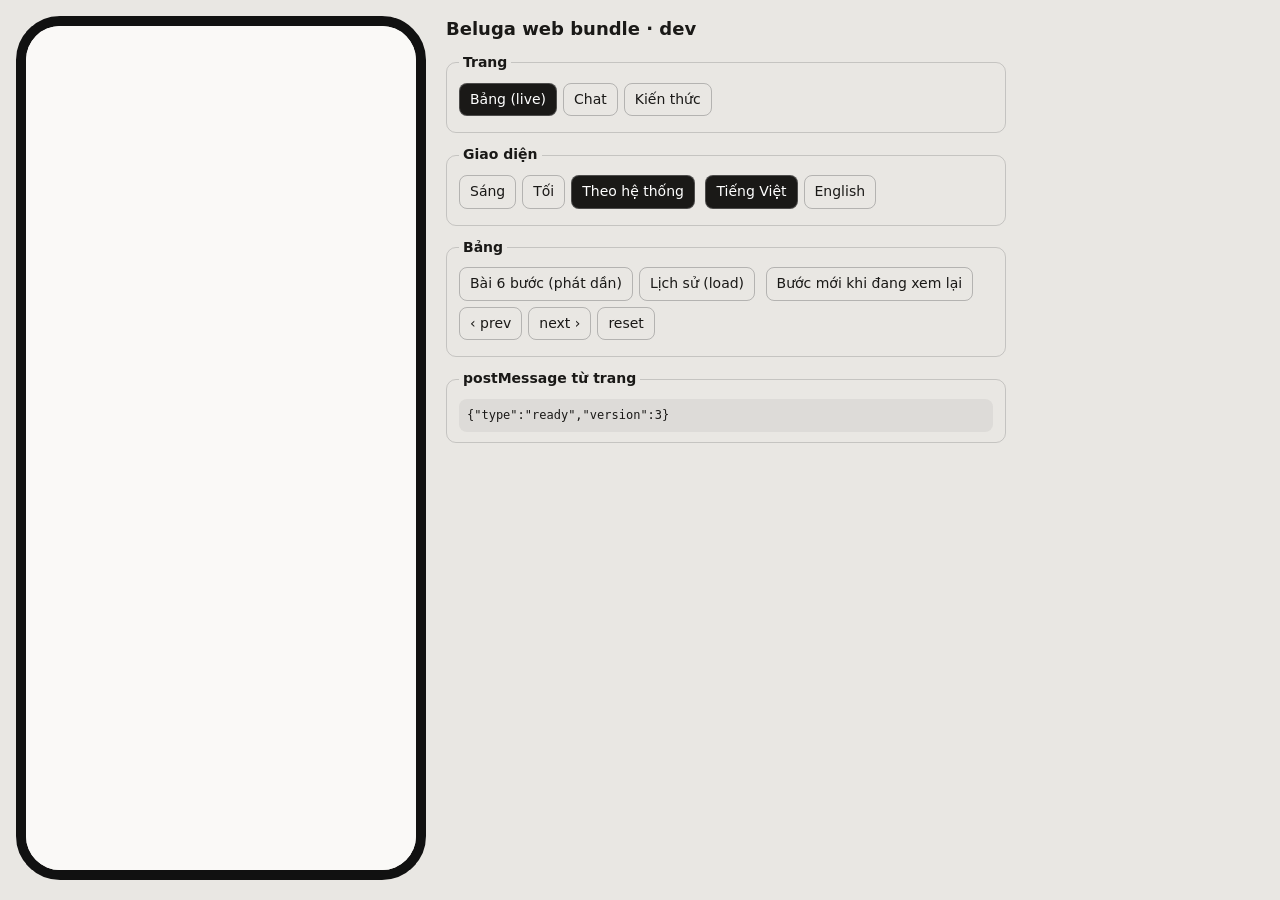
<file: shared/board/dev.html>
<!doctype html>
<html lang="vi">
<head>
<meta charset="utf-8">
<meta name="viewport" content="width=device-width,initial-scale=1">
<title>Beluga web bundle: dev harness</title>
<!-- Not linked from the app. Feeds mock events into board / chat / knowledge for manual and automated checks.
     Query: ?page=board|chat|knowledge&theme=light|dark&lang=vi|en&run=<scenario> -->
<style>
  :root { color-scheme: light dark; font: 14px/1.4 -apple-system, system-ui, "Segoe UI", sans-serif; }
  body { margin: 0; display: flex; gap: 20px; padding: 16px; background: #e9e7e3; color: #1a1917; flex-wrap: wrap; }
  @media (prefers-color-scheme: dark) { body { background: #0e0d0c; color: #edebe7; } }
  .phone { width: 390px; height: 844px; border-radius: 44px; overflow: hidden; border: 10px solid #111; background: #000; flex: none; }
  .phone iframe { width: 390px; height: 844px; border: 0; display: block; }
  .side { flex: 1; min-width: 300px; max-width: 560px; }
  h1 { font-size: 18px; margin: 0 0 12px; }
  fieldset { border: 1px solid rgba(128,128,128,.35); border-radius: 10px; margin: 0 0 12px; padding: 10px 12px; }
  legend { font-weight: 600; padding: 0 4px; }
  button { font: inherit; padding: 6px 10px; margin: 0 6px 6px 0; border-radius: 8px; border: 1px solid rgba(128,128,128,.5); background: transparent; color: inherit; cursor: pointer; }
  button.on { background: #1a1917; color: #fff; }
  #log { font: 12px/1.45 ui-monospace, Consolas, monospace; white-space: pre-wrap; max-height: 300px; overflow: auto; background: rgba(128,128,128,.12); border-radius: 8px; padding: 8px; }
  .hide { display: none; }
</style>
</head>
<body>
<div class="phone"><iframe id="f" title="page"></iframe></div>
<div class="side">
  <h1>Beluga web bundle · dev</h1>
  <fieldset><legend>Trang</legend>
    <button data-page="board">Bảng (live)</button><button data-page="chat">Chat</button><button data-page="knowledge">Kiến thức</button>
  </fieldset>
  <fieldset><legend>Giao diện</legend>
    <button data-theme="light">Sáng</button><button data-theme="dark">Tối</button><button data-theme="auto">Theo hệ thống</button>
    <button data-lang="vi">Tiếng Việt</button><button data-lang="en">English</button>
  </fieldset>
  <fieldset class="for-board"><legend>Bảng</legend>
    <button data-run="lesson">Bài 6 bước (phát dần)</button><button data-run="lessonLoad">Lịch sử (load)</button>
    <button data-run="newWhileBack">Bước mới khi đang xem lại</button>
    <button data-run="prev">‹ prev</button><button data-run="next">next ›</button><button data-run="reset">reset</button>
  </fieldset>
  <fieldset class="for-chat"><legend>Chat</legend>
    <button data-run="chatHistory">Lịch sử</button><button data-run="chatStream">Stream dài (math, bảng, code)</button>
    <button data-run="chatThinking">Đang suy nghĩ</button><button data-run="reset">reset</button>
  </fieldset>
  <fieldset class="for-knowledge"><legend>Kiến thức</legend>
    <button data-run="kSample">Mẫu đầy đủ</button><button data-run="kReview">Mẫu + review</button>
    <button data-run="kIngest">Nạp đề (giả lập)</button><button data-run="kEmpty">Trống</button>
  </fieldset>
  <fieldset><legend>postMessage từ trang</legend><div id="log"></div></fieldset>
</div>
<script src="dev-data.js"></script>
<script>
(function () {
  var q = new URLSearchParams(location.search);
  var st = { page: q.get("page") || "board", theme: q.get("theme") || "auto", lang: q.get("lang") || "vi" };
  var f = document.getElementById("f"), logEl = document.getElementById("log");
  var pending = q.get("run");
  var timers = [];
  function W() { return f.contentWindow; }
  function later(fn, ms) { timers.push(setTimeout(fn, ms)); }
  function clearTimers() { timers.forEach(clearTimeout); timers = []; }
  function log(m) { logEl.textContent = JSON.stringify(m) + "\n" + logEl.textContent.slice(0, 6000); }
  window.addEventListener("message", function (e) {
    if (e.source !== W() || !e.data || !e.data.beluga) return;
    log(e.data.beluga);
    if (e.data.beluga.type === "ready") { applyLook(); if (pending) { run(pending); pending = null; } }
  });
  function applyLook() {
    var w = W(), api = w[st.page === "board" ? "board" : st.page];
    if (!api) return;
    api.setTheme(st.theme === "auto" ? null : st.theme);
    api.setLang(st.lang);
    if (st.page === "chat") { api.setInsets(0, 90); api.setFileBase(new URL("dev-files", location.href).href, "dev"); }
  }
  function load() {
    clearTimers();
    f.src = (st.page === "board" ? "index" : st.page) + ".html";
    document.querySelectorAll("fieldset[class^=for-]").forEach(function (fs) { fs.classList.toggle("hide", fs.className !== "for-" + st.page); });
    paint();
  }
  function paint() {
    document.querySelectorAll("[data-page]").forEach(function (b) { b.classList.toggle("on", b.dataset.page === st.page); });
    document.querySelectorAll("[data-theme]").forEach(function (b) { b.classList.toggle("on", b.dataset.theme === st.theme); });
    document.querySelectorAll("[data-lang]").forEach(function (b) { b.classList.toggle("on", b.dataset.lang === st.lang); });
  }
  // A real sample written by the server tests wins over the bundled mock.
  function knowledgeSample() {
    return fetch("../../server/tests/fixtures/knowledge.sample.json").then(function (r) { if (!r.ok) throw 0; return r.json(); })
      .catch(function () { return fetch("dev-knowledge.json").then(function (r) { return r.json(); }); });
  }
  function mockReview(k) {
    var states = ["solid", "solid", "learning", "weak", "learning", "solid", "weak", "learning"], i = 0, topics = [];
    (k.curriculum || []).forEach(function (c) { (c.topics || []).forEach(function (t) { topics.push({ topicId: t.id, title: t.title, chapter: c.title, state: states[i++] || "new", wrong: 1, right: 2 }); }); });
    return { t: "review", folderId: k.folderId, topics: topics };
  }
  function run(name) {
    var w = W();
    clearTimers();
    switch (name) {
      case "reset": (w.board || w.chat).reset(); break;
      case "prev": w.board.prev(); break;
      case "next": w.board.next(); break;
      case "lesson":
        w.board.reset();
        DevData.lesson.forEach(function (e, i) { later(function () { w.board.apply(e); }, 300 + i * 450); });
        break;
      case "lessonLoad": w.board.load(DevData.lesson); break;
      case "newWhileBack":
        w.board.load(DevData.lesson); w.board.goto(1);
        later(function () { w.board.apply({ t: "step", index: 6, title: "Bài tập thêm" }); w.board.apply({ t: "show", step: 6, block: { type: "math", tex: "x^2-7x+10<0" } }); }, 900);
        break;
      case "chatHistory": w.chat.load(DevData.chatHistory); break;
      case "chatStream": {
        var evs = DevData.streamTurn(4), t = 200;
        w.chat.load(DevData.chatHistory);
        evs.forEach(function (e) { t += e.t === "chat_delta" ? 35 : e.t === "state" ? 900 : 120; later(function () { w.chat.apply(e); }, t); });
        break;
      }
      case "chatThinking":
        w.chat.apply({ t: "user", seq: 900, turn: 9, text: "Câu 3 làm sao vậy?", via: "voice" });
        w.chat.apply({ t: "state", state: "thinking" });
        later(function () { w.chat.apply({ t: "state", state: "tool", tool: "capture" }); }, 2500);
        break;
      case "kSample": knowledgeSample().then(function (k) { w.knowledge.progress(null); w.knowledge.render(k); }); break;
      case "kReview": knowledgeSample().then(function (k) { w.knowledge.progress(null); w.knowledge.render(k, mockReview(k)); }); break;
      case "kEmpty": w.knowledge.progress(null); w.knowledge.render(null); break;
      case "kIngest": {
        w.knowledge.render(null);
        var steps = DevData.ingestSteps("dev-folder");
        steps.forEach(function (e, i) { later(function () { w.knowledge.progress(e); }, 400 + i * 600); });
        later(function () { knowledgeSample().then(function (k) { w.knowledge.render(k); }); }, 400 + steps.length * 600 + 800);
        break;
      }
    }
  }
  document.addEventListener("click", function (e) {
    var b = e.target.closest("button");
    if (!b) return;
    if (b.dataset.page) { st.page = b.dataset.page; load(); }
    else if (b.dataset.theme) { st.theme = b.dataset.theme; paint(); applyLook(); }
    else if (b.dataset.lang) { st.lang = b.dataset.lang; paint(); applyLook(); }
    else if (b.dataset.run) run(b.dataset.run);
  });
  window.dev = { run: run, state: st, frame: f };
  load();
})();
</script>
</body>
</html>
</file>
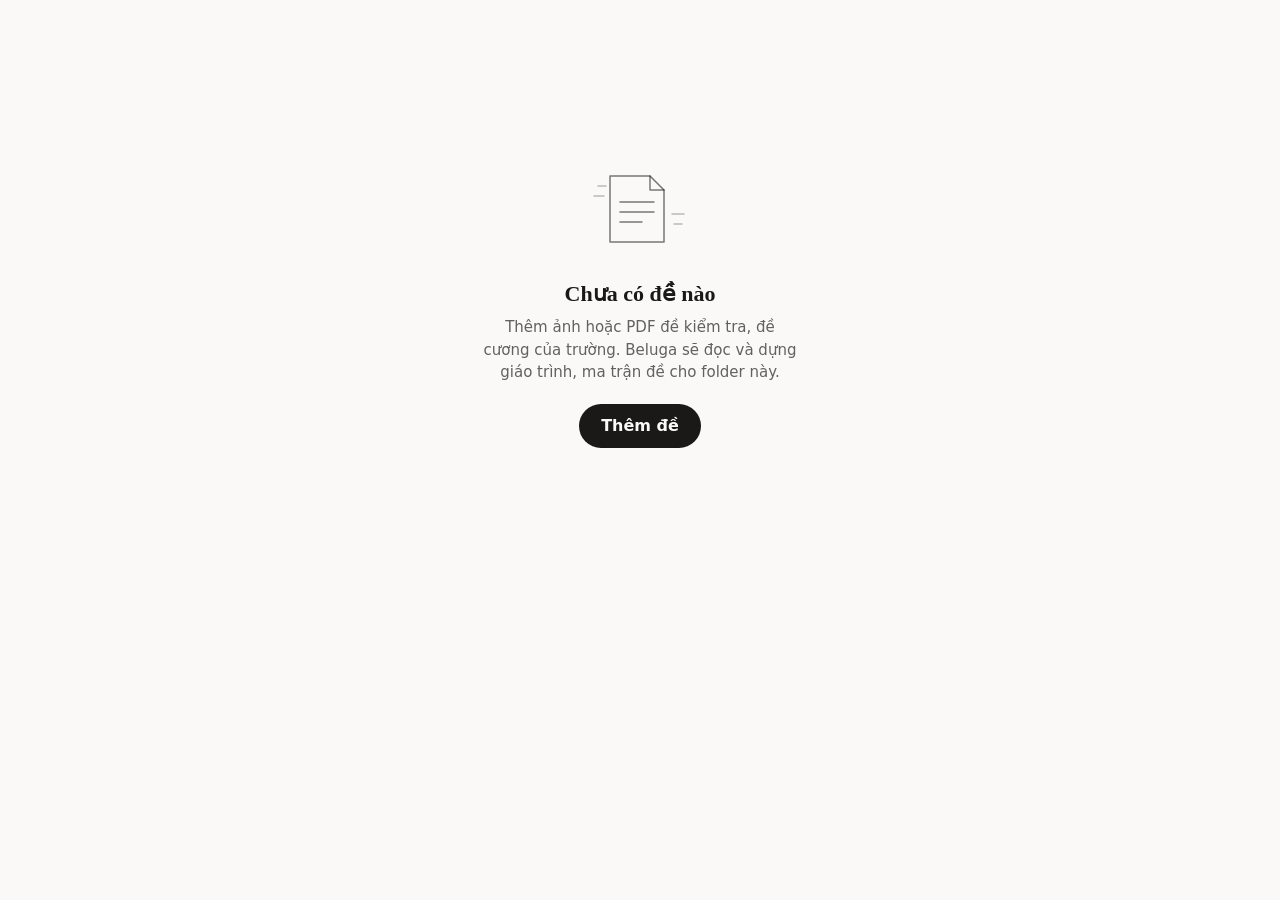
<file: shared/board/knowledge.html>
<!doctype html>
<html lang="vi">
<head>
<meta charset="utf-8">
<meta name="viewport" content="width=device-width,initial-scale=1,maximum-scale=1,user-scalable=no,viewport-fit=cover">
<meta name="color-scheme" content="light dark">
<title>Beluga Knowledge</title>
<link rel="stylesheet" href="vendor/katex/katex.min.css">
<link rel="stylesheet" href="board.css">
<link rel="stylesheet" href="knowledge.css">
</head>
<body>
<script src="vendor/katex/katex.min.js"></script>
<script src="vendor/katex/mhchem.min.js"></script>
<script src="common.js"></script>
<script src="md.js"></script>
<script src="blocks.js"></script>
<script src="knowledge.js"></script>
</body>
</html>
</file>
<file: shared/board/board.css>
/* Beluga web bundle: shared tokens + block styles + live board page.
 * Lofi black/white: neutral, faintly warm greys only; hierarchy from weight, size and contrast. 4/8pt spacing. */
:root {
  --bg: #FAF9F7;
  --ink: #1A1917;
  --ink-2: rgba(26, 25, 23, 0.68);
  --ink-3: rgba(26, 25, 23, 0.58);
  --ink-4: rgba(26, 25, 23, 0.32);
  --rule: rgba(26, 25, 23, 0.12);
  --wash: rgba(26, 25, 23, 0.045);
  --wash-2: rgba(26, 25, 23, 0.08);
  --card: #FFFFFF;
  --on-ink: #FAF9F7;
  --s1: 4px; --s2: 8px; --s3: 12px; --s4: 16px; --s5: 20px; --s6: 24px; --s8: 32px; --s10: 40px;
  --r: 12px; --r-lg: 18px;
  --sans: -apple-system, system-ui, "Segoe UI", Roboto, "Helvetica Neue", sans-serif;
  --serif: ui-serif, "New York", "Iowan Old Style", Georgia, "Times New Roman", serif;
  --mono: ui-monospace, "SF Mono", Menlo, Consolas, monospace;
  --bottom-clear: 128px;
  --top-inset: 0px;
  color-scheme: light;
}
@media (prefers-color-scheme: dark) {
  :root:not([data-theme="light"]) {
    --bg: #171615;
    --ink: #EDEBE7;
    --ink-2: rgba(237, 235, 231, 0.70);
    --ink-3: rgba(237, 235, 231, 0.58);
    --ink-4: rgba(237, 235, 231, 0.30);
    --rule: rgba(237, 235, 231, 0.14);
    --wash: rgba(237, 235, 231, 0.055);
    --wash-2: rgba(237, 235, 231, 0.10);
    --card: #222120;
    --on-ink: #171615;
    color-scheme: dark;
  }
}
:root[data-theme="dark"] {
  --bg: #171615;
  --ink: #EDEBE7;
  --ink-2: rgba(237, 235, 231, 0.70);
  --ink-3: rgba(237, 235, 231, 0.58);
  --ink-4: rgba(237, 235, 231, 0.30);
  --rule: rgba(237, 235, 231, 0.14);
  --wash: rgba(237, 235, 231, 0.055);
  --wash-2: rgba(237, 235, 231, 0.10);
  --card: #222120;
  --on-ink: #171615;
  color-scheme: dark;
}

/* Inside the app the pages sit on native surfaces (systemBackground, grouped backgrounds, Liquid Glass) whose
 * greys are neutral, not warm: use the same family there so web and native read as one app. */
html.native[data-theme="light"] {
  --bg: #FFFFFF;
  --ink: #000000;
  --ink-2: rgba(0, 0, 0, 0.68);
  --ink-3: rgba(0, 0, 0, 0.55);
  --ink-4: rgba(0, 0, 0, 0.30);
  --rule: rgba(0, 0, 0, 0.10);
  --wash: rgba(0, 0, 0, 0.04);
  --wash-2: rgba(0, 0, 0, 0.065);
  --card: #FFFFFF;
  --on-ink: #FFFFFF;
}
html.native[data-theme="dark"] {
  --bg: #000000;
  --ink: #FFFFFF;
  --ink-2: rgba(255, 255, 255, 0.70);
  --ink-3: rgba(255, 255, 255, 0.56);
  --ink-4: rgba(255, 255, 255, 0.30);
  --rule: rgba(255, 255, 255, 0.13);
  --wash: rgba(255, 255, 255, 0.06);
  --wash-2: rgba(255, 255, 255, 0.12);
  --card: #1C1C1E;
  --on-ink: #000000;
}

* { box-sizing: border-box; }
html, body {
  margin: 0; padding: 0;
  background: var(--bg);
  color: var(--ink);
  font: 17px/1.5 var(--sans);
  -webkit-text-size-adjust: 100%;
  -webkit-tap-highlight-color: transparent;
}
/* Inside the app the native view paints the background. */
html.native, html.native body { background: transparent; }
button { font: inherit; color: inherit; }

/* ---------- Markdown ---------- */
.md p { margin: 0 0 var(--s3); }
.md > :last-child { margin-bottom: 0; }
.md ul, .md ol { margin: 0 0 var(--s3); padding-left: 1.4em; }
.md li { margin: 0 0 var(--s1); }
.md li > ul, .md li > ol { margin: var(--s1) 0 0; }
.md strong { font-weight: 650; }
.md a { color: inherit; text-decoration: underline; text-decoration-color: var(--ink-4); text-underline-offset: 2px; }
.md .md-h { font-family: var(--serif); font-weight: 600; letter-spacing: -0.005em; line-height: 1.3; margin: var(--s5) 0 var(--s2); }
.md h2.md-h { font-size: 22px; }
.md h3.md-h { font-size: 19px; }
.md h4.md-h { font-size: 17px; }
.md > .md-h:first-child { margin-top: 0; }
.md hr { border: 0; border-top: 1px solid var(--rule); margin: var(--s5) 0; }
.md blockquote { margin: 0 0 var(--s3); padding: 0 0 0 var(--s4); border-left: 2px solid var(--rule); color: var(--ink-2); }
.md code { font: 0.86em/1.4 var(--mono); background: var(--wash-2); padding: 1px 5px; border-radius: 5px; }
.md .md-math { overflow-x: auto; overflow-y: hidden; margin: 0 0 var(--s3); padding: var(--s1) 0; }
.md .md-math .katex-display { margin: 0; }
.md .md-math.pending { min-height: 2.2em; }
.md .md-table { overflow-x: auto; margin: 0 0 var(--s3); }
.md table { border-collapse: collapse; font-size: 15px; min-width: 60%; }
.md th, .md td { border-bottom: 1px solid var(--rule); padding: var(--s2) var(--s3) var(--s2) 0; text-align: left; vertical-align: top; }
.md th { font-weight: 600; color: var(--ink-2); border-bottom-color: var(--ink-4); }
.md-code { margin: 0 0 var(--s3); border: 1px solid var(--rule); border-radius: var(--r); overflow: hidden; background: var(--wash); }
.md-code-head, .code-head {
  display: flex; align-items: center; justify-content: space-between;
  padding: var(--s1) var(--s2) var(--s1) var(--s3); min-height: 32px;
  font: 600 11px/1 var(--sans); letter-spacing: 0.06em; text-transform: uppercase; color: var(--ink-3);
}
.md-code-head { border-bottom: 1px solid var(--rule); }
.md-copy {
  -webkit-appearance: none; appearance: none; border: 0; background: transparent; color: var(--ink-2);
  font: 500 13px/1 var(--sans); letter-spacing: 0; text-transform: none; padding: var(--s2); border-radius: 8px; cursor: pointer;
}
.md-copy:active, .md-copy.done { background: var(--wash-2); color: var(--ink); }
.md-code pre { margin: 0; padding: var(--s3); overflow-x: auto; }
.md-code code { background: none; padding: 0; font: 13.5px/1.55 var(--mono); }
pre, code { font-family: var(--mono); }

/* ---------- Blocks ---------- */
.block { margin: 0 0 var(--s4); animation: rise 320ms ease-out both; }
@keyframes rise { from { opacity: 0; transform: translateY(6px); } to { opacity: 1; transform: none; } }
.block.still, .still .block { animation: none; }
.note { font-size: 13px; color: var(--ink-2); margin-top: var(--s1); }

.math { overflow-x: auto; overflow-y: hidden; padding: var(--s1) 0; }
.math .katex-display { margin: 0; text-align: left; }
.math .katex-display > .katex { text-align: left; }
.math .katex { font-size: 1.18em; }
.chem .katex { font-size: 1.1em; }

.text p { margin: 0 0 var(--s2); }
.text p:last-child { margin-bottom: 0; }

.table { overflow-x: auto; }
.table table { border-collapse: collapse; width: 100%; font-size: 15px; }
.table th, .table td { border: 1px solid var(--rule); padding: var(--s2) var(--s3); text-align: center; }
.table th { font-weight: 600; color: var(--ink-2); }
.table td:first-child, .table th:first-child { text-align: left; }

.code pre { margin: 0; padding: var(--s3) 0; overflow-x: auto; border-top: 1px solid var(--rule); border-bottom: 1px solid var(--rule); font: 14px/1.5 var(--mono); }
.code .ln { display: block; padding: 0 var(--s2); white-space: pre; }
.code .ln.hl { background: var(--wash); font-weight: 650; box-shadow: inset 2px 0 0 var(--ink); }
.code .code-head { padding-left: 0; }

.timeline ol { list-style: none; margin: 0; padding: 0; border-left: 1px solid var(--rule); }
.timeline li { position: relative; padding: 0 0 var(--s3) var(--s4); }
.timeline li::before { content: ""; position: absolute; left: -4px; top: 9px; width: 7px; height: 7px; border-radius: 50%; background: var(--ink); }
.timeline .when { font-weight: 650; font-variant-numeric: tabular-nums; }
.timeline .what { color: var(--ink-2); }

.vocab .word { font-size: 26px; font-weight: 650; letter-spacing: -0.01em; }
.vocab .meta { color: var(--ink-3); font-size: 15px; margin-left: var(--s2); }
.vocab .meaning { margin-top: var(--s1); }
.vocab .example { margin-top: var(--s2); color: var(--ink-2); font-style: italic; padding-left: var(--s3); border-left: 2px solid var(--rule); }

.svg svg, .plot svg { display: block; width: 100%; height: auto; color: var(--ink); }
.svg svg { max-height: 70vh; }
.plot .grid { stroke: var(--rule); stroke-width: 1; }
.plot .axis { stroke: var(--ink-3); stroke-width: 1.25; }
.plot .tick { fill: var(--ink-3); font: 11px var(--sans); }
.plot .curve { fill: none; stroke: var(--ink); stroke-width: 2.25; stroke-linejoin: round; }
.plot .curve.alt { stroke-dasharray: 6 4; }
.plot .pt { fill: var(--ink); }
.plot .pt-ring { fill: none; stroke: var(--ink); stroke-width: 1; opacity: 0.35; }
.plot .pt-label { fill: var(--ink); font: 600 12px var(--sans); }

.answer {
  border: 2px solid var(--ink); border-radius: var(--r);
  padding: var(--s3) var(--s4);
  font-weight: 650; font-size: 18px;
}
.answer p { margin: 0; }
.label, .answer .label, .ask .label, .review .label {
  display: block; font-size: 11px; font-weight: 600; letter-spacing: 0.06em; text-transform: uppercase;
  color: var(--ink-3); margin-bottom: var(--s1);
}
.answer .katex { font-size: 1.15em; }

.ask {
  border: 1px dashed var(--ink-3); border-radius: var(--r);
  padding: var(--s3) var(--s4);
  font-size: 17px; font-weight: 500;
}
.done-mark {
  display: flex; align-items: center; gap: var(--s3);
  color: var(--ink-3); font-size: 13px; font-weight: 600; letter-spacing: 0.06em; text-transform: uppercase;
  margin-top: var(--s6);
}
.done-mark::before, .done-mark::after { content: ""; flex: 1; height: 1px; background: var(--rule); }
.fallback { color: var(--ink-2); }

.review { border: 1px solid var(--ink-3); border-radius: var(--r); padding: var(--s3) var(--s4); }
.review .topic { font-size: 18px; font-weight: 650; line-height: 1.3; }
.review .meta { font-size: 13px; color: var(--ink-2); margin-top: var(--s1); }
.review .why { font-size: 15px; color: var(--ink-2); margin-top: var(--s2); }

.interactive iframe {
  display: block; width: 100%; border: 1px solid var(--rule); border-radius: var(--r);
  background: transparent; color-scheme: normal;
  transition: height 200ms ease-out;
}

/* ---------- Live board: one page per step, native horizontal scroll-snap ---------- */
body.board-page { height: 100%; overflow: hidden; -webkit-user-select: none; user-select: none; }
html:has(body.board-page) { height: 100%; overflow: hidden; }
.steps {
  display: flex; height: 100%; width: 100%;
  overflow-x: auto; overflow-y: hidden;
  scroll-snap-type: x mandatory;
  overscroll-behavior: contain;
  -webkit-overflow-scrolling: touch;
  scrollbar-width: none;
  touch-action: pan-x pan-y;
}
.steps::-webkit-scrollbar { display: none; }
.step {
  flex: 0 0 100%; width: 100%; height: 100%;
  scroll-snap-align: start; scroll-snap-stop: always;
  overflow-y: auto; overflow-x: hidden;
  overscroll-behavior-y: contain;
  -webkit-overflow-scrolling: touch;
  touch-action: pan-x pan-y;
  padding: calc(var(--top-inset) + var(--s6)) var(--s6) var(--bottom-clear);
  /* Content fades in under the top edge instead of being cut next to the header. */
  -webkit-mask-image: linear-gradient(to bottom, transparent var(--top-inset), #000 calc(var(--top-inset) + var(--s4)));
  mask-image: linear-gradient(to bottom, transparent var(--top-inset), #000 calc(var(--top-inset) + var(--s4)));
}
body.no-dots .step { padding-top: calc(var(--top-inset) + var(--s4)); }
.step-head { margin: 0 0 var(--s4); }
.step-num { font-size: 11px; font-weight: 600; letter-spacing: 0.06em; text-transform: uppercase; color: var(--ink-3); }
.step-title { font-size: 22px; font-weight: 650; line-height: 1.25; margin-top: var(--s1); letter-spacing: -0.01em; }
.step.untitled .step-head { display: none; }
.step-body > :last-child { margin-bottom: 0; }

.board-chrome {
  position: fixed; left: 0; right: 0; top: var(--top-inset); height: var(--s6);
  display: flex; align-items: center; justify-content: center;
  pointer-events: none; z-index: 2;
}
.dots { display: flex; gap: 6px; align-items: center; pointer-events: auto; padding: var(--s2) var(--s3); }
.dots.hidden, .board-chrome.no-dots .dots { visibility: hidden; }
.dot { width: 6px; height: 6px; border-radius: 3px; background: var(--ink-4); transition: width 200ms ease-out, background 200ms; padding: 0; border: 0; }
.dot.on { width: 16px; background: var(--ink); }
.new-pill {
  position: fixed; right: var(--s4); top: calc(var(--top-inset) + var(--s2)); z-index: 3;
  -webkit-appearance: none; appearance: none;
  border: 1px solid var(--rule); background: var(--card); color: var(--ink);
  font: 600 13px/1 var(--sans); padding: 9px 12px 9px 14px; border-radius: 999px;
  box-shadow: 0 2px 10px rgba(0, 0, 0, 0.08);
  display: flex; align-items: center; gap: 6px;
  opacity: 0; transform: translateY(-6px); pointer-events: none;
  transition: opacity 200ms ease-out, transform 200ms ease-out;
}
.new-pill.show { opacity: 1; transform: none; pointer-events: auto; }
.new-pill svg { width: 12px; height: 12px; }
</file>
<file: shared/board/knowledge.css>
/* Folder knowledge page (PROTOCOL §11, §12, §14). Tokens come from board.css. */
:root { --k-top: 0px; --k-bottom: 40px; --gutter: 20px; --lv1: 0.18; --lv2: 0.42; --lv3: 0.68; --lv4: 1; }
body.k-page { -webkit-user-select: none; user-select: none; }
.k-wrap { max-width: 720px; margin: 0 auto; padding: 0 var(--gutter) calc(var(--k-bottom) + var(--s8)); }

.k-tabs {
  position: sticky; top: 0; z-index: 5;
  padding-top: var(--k-top);
  background: var(--bg);
  border-bottom: 1px solid var(--rule);
}
html.native .k-tabs { background: var(--k-tabs-bg, var(--bg)); }
.k-tabs-in { display: flex; gap: 2px; overflow-x: auto; scrollbar-width: none; padding: var(--s2) var(--gutter); max-width: 720px; margin: 0 auto; }
.k-tabs-in::-webkit-scrollbar { display: none; }
.k-tab {
  -webkit-appearance: none; appearance: none; border: 0; background: transparent; color: var(--ink-3);
  font: 600 14px/1 var(--sans); padding: 9px 12px; border-radius: 999px; white-space: nowrap; cursor: pointer;
}
.k-tab.on { background: var(--wash-2); color: var(--ink); }

.k-sec { padding-top: var(--s8); scroll-margin-top: calc(var(--k-top) + 56px); }
.k-h { font: 600 22px/1.25 var(--serif); letter-spacing: -0.005em; margin: 0 0 var(--s1); }
.k-sub { color: var(--ink-2); font-size: 15px; line-height: 1.45; margin: 0 0 var(--s4); }
.k-eyebrow { font: 600 11px/1 var(--sans); letter-spacing: 0.08em; text-transform: uppercase; color: var(--ink-3); margin-bottom: var(--s2); }
.k-hero { padding-top: var(--s6); }
.k-hero .k-title { font: 600 30px/1.15 var(--serif); letter-spacing: -0.01em; margin: 0 0 var(--s2); }
.k-hero .k-goal { color: var(--ink-2); font: 17px/1.45 var(--serif); font-style: italic; }

.k-stats { display: grid; grid-template-columns: 1fr 1fr; gap: var(--s3); margin: var(--s5) 0 var(--s6); }
.k-stat { border: 1px solid var(--rule); border-radius: var(--r); padding: var(--s3) var(--s4); background: var(--card); }
.k-stat .n { font: 600 28px/1.1 var(--serif); font-variant-numeric: tabular-nums; }
.k-stat .l { color: var(--ink-3); font-size: 13px; margin-top: 2px; }

/* Level intensity: the same four greys everywhere (NB lightest -> VDC full ink). */
.lv-nb { --a: var(--lv1); } .lv-th { --a: var(--lv2); } .lv-vd { --a: var(--lv3); } .lv-vdc { --a: var(--lv4); }
.stack { display: flex; height: 12px; border-radius: 6px; overflow: hidden; background: var(--wash); gap: 2px; }
.stack > i { display: block; height: 100%; position: relative; }
.stack > i::before { content: ""; position: absolute; inset: 0; background: var(--ink); opacity: var(--a); }
.legend { display: flex; flex-wrap: wrap; gap: var(--s2) var(--s4); margin-top: var(--s3); font-size: 13px; color: var(--ink-2); }
.legend .sw { display: inline-block; width: 10px; height: 10px; border-radius: 3px; margin-right: 6px; vertical-align: -1px; position: relative; overflow: hidden; background: var(--wash); }
.legend .sw::before { content: ""; position: absolute; inset: 0; background: var(--ink); opacity: var(--a); }
.legend b { color: var(--ink); font-weight: 600; font-variant-numeric: tabular-nums; }

.k-kinds { margin-top: var(--s5); }
.k-row { display: grid; grid-template-columns: 1fr auto; gap: 2px var(--s3); align-items: baseline; margin-bottom: var(--s3); font-size: 15px; }
.k-row .bar { grid-column: 1 / -1; height: 6px; border-radius: 3px; background: var(--wash-2); overflow: hidden; }
.k-row .bar i { display: block; height: 100%; background: var(--ink); border-radius: 3px; }
.k-row .v { color: var(--ink-2); font-variant-numeric: tabular-nums; font-size: 14px; }

.k-sources { margin-top: var(--s5); border-top: 1px solid var(--rule); }
.k-src { display: flex; gap: var(--s3); align-items: flex-start; padding: var(--s3) 0; border-bottom: 1px solid var(--rule); }
.k-src svg { flex: none; width: 18px; height: 22px; color: var(--ink-3); margin-top: 2px; }
.k-src .t { font-weight: 600; font-size: 15px; line-height: 1.35; }
.k-src .m { color: var(--ink-3); font-size: 13px; margin-top: 2px; }

/* Review marks: shape, not colour. */
.mark { flex: none; display: inline-block; width: 14px; height: 14px; color: var(--ink); vertical-align: -2px; }
.mark svg { display: block; width: 14px; height: 14px; }
.k-review-sum { display: flex; flex-wrap: wrap; gap: var(--s2) var(--s4); font-size: 14px; color: var(--ink-2); margin-top: var(--s3); }
.k-review-sum span { display: inline-flex; align-items: center; gap: 6px; }

/* Curriculum tree */
.k-ch { border-top: 1px solid var(--rule); }
.k-ch:last-child { border-bottom: 1px solid var(--rule); }
details > summary { list-style: none; cursor: pointer; }
details > summary::-webkit-details-marker { display: none; }
.k-ch > summary { display: flex; align-items: center; gap: var(--s3); padding: var(--s4) 0; }
.k-ch > summary .no { font: 600 11px/1 var(--sans); letter-spacing: 0.06em; text-transform: uppercase; color: var(--ink-3); }
.k-ch > summary .tt { font: 600 18px/1.3 var(--serif); }
.k-ch > summary .c { margin-left: auto; color: var(--ink-3); font-size: 13px; white-space: nowrap; font-variant-numeric: tabular-nums; }
.chev { flex: none; width: 12px; height: 12px; color: var(--ink-3); transition: transform 200ms ease-out; }
details[open] > summary .chev { transform: rotate(90deg); }
.k-topic { margin: 0 0 var(--s2) 0; border-radius: var(--r); background: var(--wash); }
.k-topic > summary { display: flex; align-items: flex-start; gap: var(--s3); padding: var(--s3) var(--s3) var(--s3) var(--s3); }
.k-topic > summary .tt { font-weight: 600; font-size: 16px; line-height: 1.35; flex: 1; min-width: 0; }
.k-topic > summary .c { color: var(--ink-3); font-size: 13px; white-space: nowrap; font-variant-numeric: tabular-nums; padding-top: 2px; }
.k-topic > summary .chev { margin-top: 5px; }
.k-topic .in { padding: 0 var(--s3) var(--s3) calc(var(--s3) + 12px + var(--s3)); }
.k-topic .sum { color: var(--ink-2); font-size: 15px; line-height: 1.5; margin-bottom: var(--s3); }
.k-form { border-top: 1px solid var(--rule); padding: var(--s3) 0; }
.k-form .ft { font-weight: 600; font-size: 15px; line-height: 1.4; }
.k-form .lv { display: flex; flex-wrap: wrap; gap: 6px; margin: 6px 0 var(--s2); }
.chip { display: inline-flex; align-items: center; gap: 4px; font: 600 11px/1 var(--sans); letter-spacing: 0.04em; padding: 5px 7px; border-radius: 6px; position: relative; overflow: hidden; color: var(--ink); }
.chip::before { content: ""; position: absolute; inset: 0; background: var(--ink); opacity: calc(var(--a) * 0.35); }
.chip > * { position: relative; }
.chip.zero { opacity: 0.4; }
.chip.total::before { opacity: 0; } .chip.total { border: 1px solid var(--rule); }
.k-form .meth { font-size: 15px; line-height: 1.5; }
.k-form .ex { margin-top: var(--s2); padding: var(--s2) var(--s3); border-left: 2px solid var(--ink-4); font: 15px/1.55 var(--serif); color: var(--ink); }
.k-form .ex .lbl { display: block; font: 600 10px/1 var(--sans); letter-spacing: 0.08em; text-transform: uppercase; color: var(--ink-3); margin-bottom: 4px; }
.k-form .md p { margin: 0; }
.k-form .katex { font-size: 1.05em; }
.k-open {
  -webkit-appearance: none; appearance: none; margin-top: var(--s2);
  border: 1px solid var(--ink-4); background: transparent; color: var(--ink); border-radius: 999px;
  font: 600 14px/1 var(--sans); padding: 10px 14px; cursor: pointer;
}
.k-open:active { background: var(--wash-2); }

/* Heat matrix */
.heat { width: 100%; border-collapse: separate; border-spacing: 3px; table-layout: fixed; margin: 0 -3px; }
.heat th { font: 600 11px/1 var(--sans); letter-spacing: 0.06em; color: var(--ink-3); text-transform: uppercase; padding: 0 0 var(--s1); }
.heat th.tl { text-align: left; }
.heat col.cn { width: 46px; }
.heat col.cm { width: 20px; }
.heat td.name { font-size: 13px; line-height: 1.3; padding: 4px 4px 4px 0; color: var(--ink); overflow: hidden; }
.heat td.name span { display: -webkit-box; -webkit-line-clamp: 2; -webkit-box-orient: vertical; overflow: hidden; }
.heat td.mk { text-align: center; padding: 0; }
.heat td.cell { height: 38px; border-radius: 6px; text-align: center; font: 600 13px/1 var(--sans); font-variant-numeric: tabular-nums; position: relative; background: var(--wash); }
.heat td.cell::before { content: ""; position: absolute; inset: 0; border-radius: 6px; background: var(--ink); opacity: var(--a, 0); }
.heat td.cell span { position: relative; }
.heat td.cell.dark { color: var(--on-ink); }
.heat td.cell.zero { color: var(--ink-4); font-weight: 400; }
.heat tr.chap td { font: 600 11px/1 var(--sans); letter-spacing: 0.06em; text-transform: uppercase; color: var(--ink-3); padding: var(--s3) 0 2px; }
.heat tr.topic { cursor: pointer; }
.heat-scale { display: flex; align-items: center; gap: var(--s2); font-size: 12px; color: var(--ink-3); margin-top: var(--s3); }
.heat-scale .ramp { display: flex; gap: 2px; }
.heat-scale .ramp i { width: 18px; height: 10px; border-radius: 3px; position: relative; background: var(--wash); overflow: hidden; }
.heat-scale .ramp i::before { content: ""; position: absolute; inset: 0; background: var(--ink); opacity: var(--a); }

/* Form bars */
.fbar { margin-bottom: var(--s4); }
.fbar .t { display: flex; gap: var(--s3); align-items: baseline; font-size: 15px; line-height: 1.35; margin-bottom: 6px; }
.fbar .t .name { flex: 1; min-width: 0; }
.fbar .t .topic { display: block; color: var(--ink-3); font-size: 12px; margin-top: 2px; }
.fbar .t .n { color: var(--ink-2); font-variant-numeric: tabular-nums; font-size: 14px; }
.fbar .stack { height: 10px; }
.k-more {
  -webkit-appearance: none; appearance: none; border: 0; background: var(--wash-2); color: var(--ink);
  border-radius: 999px; font: 600 14px/1 var(--sans); padding: 10px 16px; cursor: pointer;
}

/* School progress track */
.track { position: relative; margin-top: var(--s2); }
.trk-ch { font: 600 11px/1.4 var(--sans); letter-spacing: 0.06em; text-transform: uppercase; color: var(--ink-3); margin: var(--s4) 0 var(--s2) 30px; }
.trk-ch:first-child { margin-top: 0; }
.trk { position: relative; display: flex; align-items: flex-start; gap: var(--s3); padding: 0 0 var(--s4); }
.trk::before { content: ""; position: absolute; left: 9px; top: 18px; bottom: -2px; border-left: 2px solid var(--ink); }
.trk.yet::before { border-left: 2px dashed var(--ink-4); }
.trk.current::before { border-left: 2px dashed var(--ink-4); }
.trk.last::before { display: none; }
.trk .pt { flex: none; width: 20px; height: 20px; display: flex; align-items: center; justify-content: center; position: relative; z-index: 1; }
.trk .pt i { display: block; border-radius: 50%; }
.trk.covered .pt i { width: 12px; height: 12px; background: var(--ink); }
.trk.current .pt i { width: 18px; height: 18px; border: 2px solid var(--ink); background: var(--bg); box-shadow: inset 0 0 0 3px var(--bg), inset 0 0 0 9px var(--ink); }
.trk.yet .pt i { width: 10px; height: 10px; border: 1.5px solid var(--ink-4); background: var(--bg); }
.trk .tx { font-size: 15px; line-height: 1.35; padding-top: 1px; }
.trk.yet .tx { color: var(--ink-3); }
.trk.current .tx { font-weight: 650; }
.trk .now { display: inline-block; margin-left: 6px; font: 700 10px/1 var(--sans); letter-spacing: 0.08em; text-transform: uppercase; border: 1px solid var(--ink); border-radius: 4px; padding: 3px 5px; vertical-align: 2px; }
.k-note { font: italic 15px/1.5 var(--serif); color: var(--ink-2); margin: var(--s2) 0 var(--s4); }
.k-legend-row { display: flex; flex-wrap: wrap; gap: var(--s2) var(--s4); font-size: 13px; color: var(--ink-2); margin-bottom: var(--s4); }
.k-legend-row span { display: inline-flex; align-items: center; gap: 6px; }
.lg-dot { width: 10px; height: 10px; border-radius: 50%; display: inline-block; }
.lg-dot.covered { background: var(--ink); }
.lg-dot.current { border: 2px solid var(--ink); }
.lg-dot.yet { border: 1.5px solid var(--ink-4); }

/* Exam structures */
.k-card { border: 1px solid var(--rule); border-radius: var(--r-lg); padding: var(--s4); margin-bottom: var(--s4); background: var(--card); }
.k-card .ct { font: 600 18px/1.3 var(--serif); }
.k-card .cm { color: var(--ink-3); font-size: 13px; margin: 4px 0 var(--s3); }
.k-card table { width: 100%; border-collapse: collapse; font-size: 14px; margin-bottom: var(--s3); }
.k-card th { font: 600 11px/1 var(--sans); letter-spacing: 0.06em; text-transform: uppercase; color: var(--ink-3); text-align: left; padding: 0 var(--s2) var(--s2) 0; border-bottom: 1px solid var(--rule); }
.k-card td { padding: var(--s2) var(--s2) var(--s2) 0; border-bottom: 1px solid var(--rule); vertical-align: top; }
.k-card td.num, .k-card th.num { text-align: right; padding-left: var(--s3); font-variant-numeric: tabular-nums; padding-right: 0; white-space: nowrap; }
.k-card td .sid { font-weight: 650; margin-right: 4px; }
.k-card td .kd { display: block; color: var(--ink-3); font-size: 12px; margin-top: 2px; }
.k-card .lvlbl { font-size: 12px; color: var(--ink-3); margin: 0 0 6px; }
.k-gen {
  -webkit-appearance: none; appearance: none; width: 100%; margin-top: var(--s4);
  border: 0; background: var(--ink); color: var(--on-ink); border-radius: 999px;
  font: 600 16px/1 var(--sans); padding: 14px; cursor: pointer;
}
.k-gen:active { opacity: 0.85; }

/* Ingest progress panel */
.k-ingest { margin-top: var(--s5); border: 1px solid var(--rule); border-radius: var(--r-lg); padding: var(--s4); background: var(--card); }
.k-ingest[hidden] { display: none; }
.k-ingest .hd { display: flex; align-items: baseline; gap: var(--s3); }
.k-ingest .st { font: 600 18px/1.3 var(--serif); flex: 1; }
.k-ingest .pc { font: 600 15px/1 var(--sans); font-variant-numeric: tabular-nums; color: var(--ink-2); }
.k-ingest .pbar { height: 6px; border-radius: 3px; background: var(--wash-2); overflow: hidden; margin: var(--s3) 0; }
.k-ingest .pbar i { display: block; height: 100%; width: 0; background: var(--ink); border-radius: 3px; transition: width 600ms cubic-bezier(0.2, 0.8, 0.2, 1); }
.k-ingest.busy .pbar.indef i { width: 30% !important; animation: slide 1.6s ease-in-out infinite; }
@keyframes slide { 0% { transform: translateX(-100%); } 100% { transform: translateX(340%); } }
.k-ingest .note { font-size: 15px; line-height: 1.45; min-height: 1.45em; }
.k-ingest .cnt { display: flex; gap: var(--s5); margin-top: var(--s3); }
.k-ingest .cnt div { font-size: 13px; color: var(--ink-3); }
.k-ingest .cnt b { display: block; font: 600 22px/1.1 var(--serif); color: var(--ink); font-variant-numeric: tabular-nums; }
.k-ingest .lg { list-style: none; margin: var(--s3) 0 0; padding: var(--s3) 0 0; border-top: 1px solid var(--rule); font-size: 13px; line-height: 1.4; color: var(--ink-3); }
.k-ingest .lg li { padding: 2px 0; animation: fade 300ms ease-out both; }
.k-ingest .lg li:nth-child(n+4) { opacity: 0.6; }
.k-ingest .lg li:nth-child(n+6) { opacity: 0.35; }
@keyframes fade { from { opacity: 0; transform: translateY(-3px); } }
.k-ingest .ft { display: flex; justify-content: space-between; align-items: center; margin-top: var(--s3); }
.k-ingest .cost { font-size: 12px; color: var(--ink-3); font-variant-numeric: tabular-nums; }
.k-cancel { -webkit-appearance: none; appearance: none; border: 1px solid var(--rule); background: transparent; color: var(--ink-2); border-radius: 999px; font: 600 13px/1 var(--sans); padding: 8px 12px; cursor: pointer; }

/* Empty state */
.k-empty { text-align: center; padding: 18vh var(--s6) 0; }
.k-empty .art { width: 120px; height: 90px; margin: 0 auto var(--s5); color: var(--ink-3); }
.k-empty .t { font: 600 22px/1.3 var(--serif); margin-bottom: var(--s2); }
.k-empty .s { color: var(--ink-2); font-size: 15px; line-height: 1.5; max-width: 320px; margin: 0 auto var(--s5); }
.k-add { -webkit-appearance: none; appearance: none; border: 0; background: var(--ink); color: var(--on-ink); border-radius: 999px; font: 600 16px/1 var(--sans); padding: 14px 22px; cursor: pointer; }

/* ---------- Inside the app: the page sits on the native grouped background and should read as part of
 * the same screen. Cards take the grouped-cell colour and continuous-looking radius, no outlines; numbers and
 * headings use the system sans like the native lists (the serif stays for quoted exam text). Section labels
 * are sentence case, like iOS section headers, not tracked capitals. ---------- */
html.native { --card: #FFFFFF; --k-r: 20px; }
html.native[data-theme="dark"] { --card: #1C1C1E; }
@media (prefers-color-scheme: dark) { html.native:not([data-theme="light"]) { --card: #1C1C1E; } }
html.native .k-stat, html.native .k-card, html.native .k-ingest { border: 0; border-radius: var(--k-r); }
html.native .k-stats { gap: 10px; }
html.native .k-stat { padding: 14px 16px; }
html.native .k-stat .n { font: 600 28px/1.1 var(--sans); letter-spacing: -0.01em; }
html.native .k-stat .l { font-size: 13px; color: var(--ink-2); margin-top: 4px; }
html.native .k-hero .k-title, html.native .k-h, html.native .k-card .ct, html.native .k-ch > summary .tt,
html.native .k-ingest .st, html.native .k-ingest .cnt b, html.native .k-empty .t { font-family: var(--sans); letter-spacing: -0.01em; }
html.native .k-hero .k-title { font-size: 28px; font-weight: 700; }
html.native .k-h { font-size: 22px; font-weight: 700; }
html.native .k-hero .k-goal { font: 15px/1.45 var(--sans); font-style: normal; color: var(--ink-2); }
html.native .k-eyebrow, html.native .k-ch > summary .no, html.native .trk-ch, html.native .heat tr.chap td {
  text-transform: none; letter-spacing: 0; font: 600 13px/1.3 var(--sans); color: var(--ink-2);
}
html.native .k-eyebrow { margin-bottom: 10px; }
html.native .k-topic { background: var(--card); border-radius: 14px; }
html.native .k-sec { padding-top: 28px; }
html.native.k-notabs .k-hero { padding-top: 12px; }
html.native .k-gen, html.native .k-add { font-weight: 600; }
html.native .k-gen:active, html.native .k-add:active, html.native .k-open:active, html.native .k-more:active { transform: scale(0.97); }
.k-gen, .k-add, .k-open, .k-more { transition: transform 160ms cubic-bezier(0.23, 1, 0.32, 1), opacity 160ms; }
</file>
